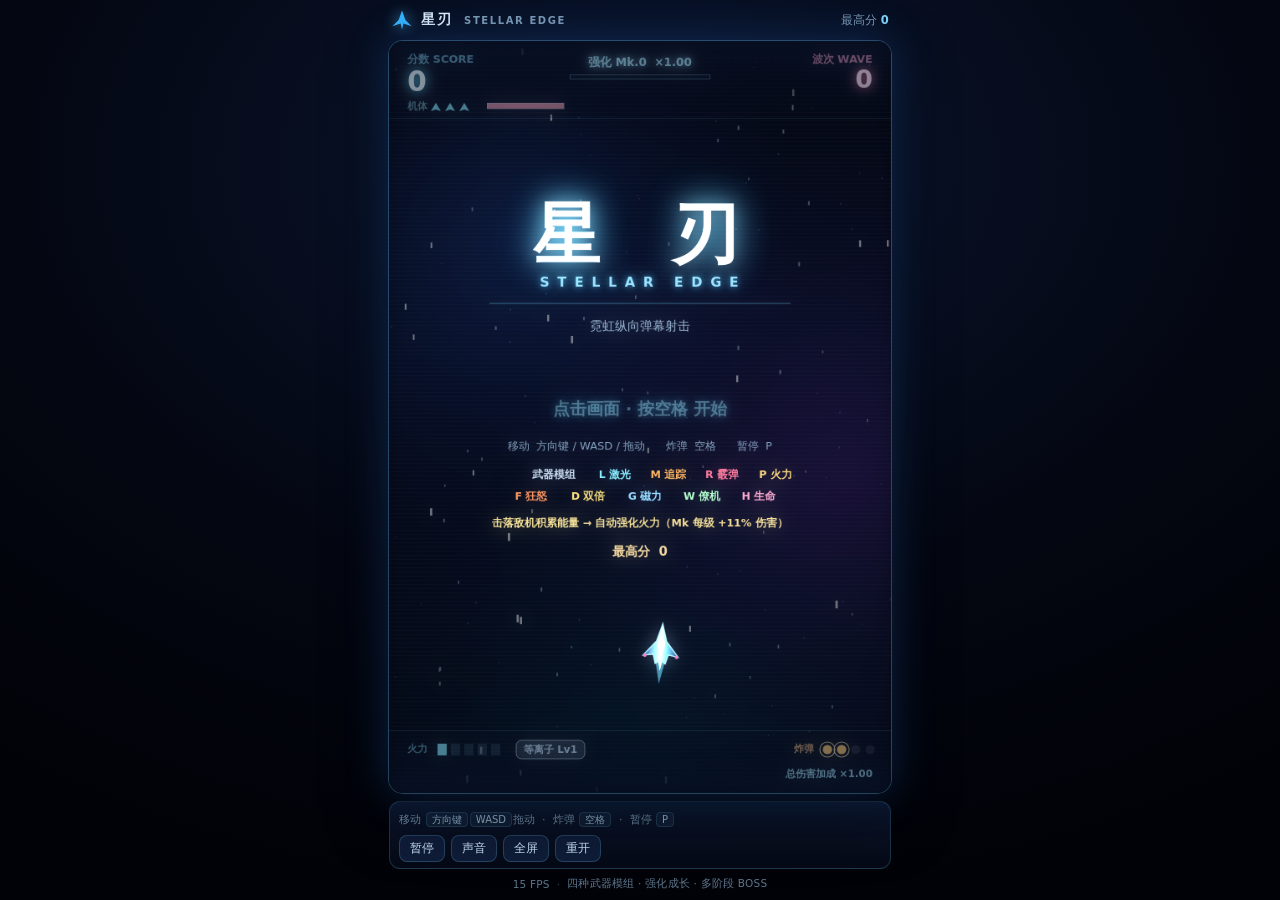
<file: index.html>
<!DOCTYPE html>
<html lang="zh-CN">
<head>
<meta charset="utf-8">
<meta name="viewport" content="width=device-width, initial-scale=1, maximum-scale=1, user-scalable=no, viewport-fit=cover">
<meta name="theme-color" content="#03040c">
<title>星刃 STELLAR EDGE — 霓虹纵向弹幕射击</title>
<meta name="description" content="纯 Canvas 实现的霓虹纵版弹幕射击：四种武器模组、强化成长系统、多阶段 BOSS、粒子与泛光特效。零依赖，打开即玩。">
<meta property="og:title" content="星刃 STELLAR EDGE">
<meta property="og:description" content="霓虹纵向弹幕射击 · 四种武器模组 · 强化成长 · 多阶段 BOSS">
<meta property="og:type" content="website">
<link rel="icon" href="data:image/svg+xml,%3Csvg xmlns='http://www.w3.org/2000/svg' viewBox='0 0 32 32'%3E%3Cpath d='M16 2 L21 16 L30 25 L18 21 L16 30 L14 21 L2 25 L11 16 Z' fill='%2335b6ff'/%3E%3C/svg%3E">
<link rel="icon" type="image/png" sizes="32x32" href="favicon-32.png">
<link rel="apple-touch-icon" href="apple-touch-icon.png">
<link rel="manifest" href="manifest.json">
<meta name="mobile-web-app-capable" content="yes">
<meta name="apple-mobile-web-app-capable" content="yes">
<meta name="apple-mobile-web-app-title" content="星刃">
<meta name="apple-mobile-web-app-status-bar-style" content="black-translucent">
<link rel="stylesheet" href="style.css">
</head>
<body>

<div class="app">

  <header class="topbar">
    <span class="logo" aria-hidden="true">
      <svg width="22" height="22" viewBox="0 0 32 32"><path d="M16 2 L21 16 L30 25 L18 21 L16 30 L14 21 L2 25 L11 16 Z" fill="currentColor"/></svg>
    </span>
    <h1 class="brand">星刃 <span>STELLAR EDGE</span></h1>
    <span class="best">最高分 <b id="bestTop">0</b></span>
  </header>

  <div class="stage">
    <canvas id="stage" width="600" height="900" aria-label="游戏画面"></canvas>
    <canvas id="bloom" width="150" height="225" hidden></canvas>

    <!-- 触屏专用浮动炸弹键：常驻在画布底部 HUD 条上，不侵占可拖动区域 -->
    <button id="btnBomb" class="bomb" type="button" aria-label="释放炸弹">
      <svg class="bomb-ico" viewBox="0 0 24 24" width="20" height="20" aria-hidden="true">
        <circle cx="11" cy="14" r="7" fill="none" stroke="currentColor" stroke-width="2"/>
        <path d="M11 7 V4" fill="none" stroke="currentColor" stroke-width="2" stroke-linecap="round"/>
        <path d="M8.6 3.4 h4.8" fill="none" stroke="currentColor" stroke-width="2" stroke-linecap="round"/>
        <path d="M17.6 5.6 l2.4 -2.4" fill="none" stroke="currentColor" stroke-width="2" stroke-linecap="round"/>
      </svg>
      <span class="bomb-num" id="bombNum">2</span>
    </button>
  </div>

  <div class="rail">
    <div class="rail-left">
      <span class="hint">移动 <kbd>方向键</kbd><kbd>WASD</kbd>拖动 &nbsp;·&nbsp; 炸弹 <kbd>空格</kbd> &nbsp;·&nbsp; 暂停 <kbd>P</kbd></span>
    </div>
    <div class="rail-right">
      <button id="btnPause" class="btn" type="button">暂停</button>
      <button id="btnSound" class="btn" type="button">声音</button>
      <button id="btnFull" class="btn" type="button">全屏</button>
      <button id="btnRestart" class="btn" type="button">重开</button>
    </div>
  </div>

  <p class="foot">
    <span id="fps">-- FPS</span>
    <span class="sep">·</span>
    <span>四种武器模组 · 强化成长 · 多阶段 BOSS</span>
  </p>

</div>

<script src="game.js"></script>
</body>
</html>
</file>
<file: style.css>
:root {
  --bg-0: #010207;
  --bg-1: #05070f;
  --line: rgba(120, 215, 255, 0.18);
  --line-2: rgba(120, 215, 255, 0.34);
  --ink: #dff1ff;
  --ink-dim: #7f9db8;
  --accent: #35b6ff;
  --accent-soft: #a8ecff;
  --font: "Segoe UI", "Microsoft YaHei", "PingFang SC", "Hiragino Sans GB", system-ui, -apple-system, sans-serif;
}

* { box-sizing: border-box; }

html, body {
  margin: 0;
  padding: 0;
  height: 100%;
  /* 拖飞机时禁止下拉刷新 / 橡皮筋滚动打断游戏 */
  overscroll-behavior: none;
  overscroll-behavior-y: none;
}

body {
  background:
    radial-gradient(1100px 760px at 50% 18%, rgba(30, 62, 128, 0.34), rgba(4, 7, 18, 0.97) 58%, var(--bg-0)),
    var(--bg-0);
  color: var(--ink);
  font-family: var(--font);
  -webkit-font-smoothing: antialiased;
  display: flex;
  align-items: center;
  justify-content: center;
  min-height: 100vh;
  min-height: 100dvh;
  padding: 10px;
  overflow: hidden;
  -webkit-tap-highlight-color: transparent;
}

.app {
  display: flex;
  flex-direction: column;
  align-items: center;
  gap: 8px;
  /* 画布尺寸：优先占满剩余高度，窄屏时按宽度收敛，始终保持 2:3 */
  --shmup-h: min(calc(100dvh - 148px), 132vw);
  --shmup-w: calc(var(--shmup-h) * 2 / 3);
  /* 长按不选中文字、不弹出 iOS 长按菜单 */
  -webkit-user-select: none;
  user-select: none;
  -webkit-touch-callout: none;
}

@supports not (height: 100dvh) {
  .app { --shmup-h: min(calc(100vh - 148px), 132vw); }
}

/* ---------- 顶栏 ---------- */

.topbar {
  width: var(--shmup-w);
  display: flex;
  align-items: center;
  gap: 8px;
  padding: 0 2px 2px;
}

.logo {
  color: var(--accent);
  display: flex;
  filter: drop-shadow(0 0 7px rgba(90, 200, 255, 0.75));
}

.brand {
  margin: 0;
  font-size: 14px;
  font-weight: 650;
  letter-spacing: 0.14em;
  white-space: nowrap;
}

.brand span {
  font-size: 10px;
  font-weight: 600;
  letter-spacing: 0.16em;
  color: var(--ink-dim);
  margin-left: 4px;
}

.best {
  margin-left: auto;
  font-size: 11.5px;
  color: var(--ink-dim);
  white-space: nowrap;
}

.best b {
  color: #7fd8ff;
  font-variant-numeric: tabular-nums;
  font-weight: 700;
}

/* ---------- 画面 ---------- */

.stage {
  position: relative;
  line-height: 0;
}

#stage {
  display: block;
  height: var(--shmup-h);
  width: var(--shmup-w);
  border-radius: 14px;
  background: #03040c;
  touch-action: none;
  cursor: crosshair;
  box-shadow:
    0 0 0 1px rgba(120, 215, 255, 0.26),
    0 0 44px rgba(45, 130, 255, 0.26),
    0 22px 60px rgba(0, 0, 0, 0.66);
}

/* ---------- 控制栏 ---------- */

.rail {
  width: var(--shmup-w);
  display: flex;
  align-items: center;
  gap: 8px;
  justify-content: space-between;
  flex-wrap: wrap;
  padding: 6px 9px;
  border-radius: 11px;
  border: 1px solid var(--line);
  background: linear-gradient(180deg, rgba(14, 26, 52, 0.9), rgba(6, 10, 24, 0.9));
}

.rail-left {
  min-width: 0;
  overflow: hidden;
}

.hint {
  font-size: 11px;
  color: var(--ink-dim);
  white-space: nowrap;
}

kbd {
  font-family: inherit;
  font-size: 10px;
  padding: 1px 5px;
  margin: 0 1px;
  border-radius: 4px;
  border: 1px solid var(--line);
  background: rgba(120, 200, 255, 0.08);
  color: #a9cfe8;
}

.rail-right {
  display: flex;
  gap: 6px;
  flex: none;
}

.btn {
  min-width: 46px;
  height: 27px;
  padding: 0 9px;
  border-radius: 8px;
  cursor: pointer;
  font-family: inherit;
  font-size: 11.5px;
  color: #cfe9ff;
  border: 1px solid rgba(120, 215, 255, 0.22);
  background: rgba(20, 36, 70, 0.72);
  touch-action: manipulation;   /* 干掉双击缩放延迟 */
  transition: background 0.15s, border-color 0.15s, transform 0.1s, opacity 0.15s;
}

.btn:hover {
  background: rgba(38, 78, 140, 0.92);
  border-color: rgba(140, 230, 255, 0.5);
}

.btn:active { transform: scale(0.95); }

.btn.is-off { opacity: 0.45; }

.btn:focus-visible {
  outline: 2px solid var(--accent);
  outline-offset: 1px;
}

/* ---------- 页脚 ---------- */

.foot {
  margin: 0;
  font-size: 10.5px;
  color: rgba(127, 157, 184, 0.75);
  letter-spacing: 0.02em;
  display: flex;
  gap: 7px;
  align-items: center;
}

.foot .sep { opacity: 0.5; }

#fps { font-variant-numeric: tabular-nums; }

/* ---------- 触屏浮动炸弹键 ---------- */

.bomb {
  position: absolute;
  /* 随画布高度缩放：矮屏上自动变小，保证顶边不越过机体可达的最高处(画布 y=816) */
  right: calc(var(--shmup-h) * 0.022);
  bottom: calc(var(--shmup-h) * 0.008);
  width: clamp(40px, calc(var(--shmup-h) * 0.075), 62px);
  height: clamp(40px, calc(var(--shmup-h) * 0.075), 62px);
  border-radius: 50%;
  display: none;                      /* 默认隐藏，仅触摸设备显示 */
  flex-direction: column;
  align-items: center;
  justify-content: center;
  gap: 0;
  padding: 0;
  cursor: pointer;
  z-index: 2;
  color: #ffd98a;
  font-family: inherit;
  border: 1px solid rgba(255, 205, 120, 0.55);
  background: radial-gradient(circle at 50% 34%, rgba(96, 66, 12, 0.86), rgba(18, 13, 6, 0.82));
  box-shadow:
    0 0 0 1px rgba(255, 200, 120, 0.14),
    0 0 26px rgba(255, 180, 60, 0.34),
    0 4px 16px rgba(0, 0, 0, 0.5);
  -webkit-backdrop-filter: blur(3px);
  backdrop-filter: blur(3px);
  touch-action: none;
  -webkit-user-select: none;
  user-select: none;
  -webkit-touch-callout: none;
  transition: transform 0.08s ease, opacity 0.15s ease, box-shadow 0.15s ease;
}

.bomb-ico {
  display: block;
  width: clamp(15px, calc(var(--shmup-h) * 0.028), 24px);
  height: clamp(15px, calc(var(--shmup-h) * 0.028), 24px);
  margin-top: 1px;
}

.bomb-num {
  font-size: clamp(11px, calc(var(--shmup-h) * 0.019), 16px);
  font-weight: 700;
  line-height: 1;
  font-variant-numeric: tabular-nums;
  margin-top: 1px;
}

.bomb:active {
  transform: scale(0.88);
  box-shadow:
    0 0 0 2px rgba(255, 225, 160, 0.5),
    0 0 40px rgba(255, 195, 80, 0.7);
}

.bomb.is-empty {
  opacity: 0.34;
  color: #9a9a9a;
  border-color: rgba(150, 150, 150, 0.3);
  background: rgba(18, 18, 22, 0.72);
  box-shadow: none;
}

/* ---------- 触摸设备增强 ---------- */

@media (pointer: coarse) {
  .bomb { display: flex; }

  /* 手指触控目标放大到接近 44px 建议值 */
  .btn {
    min-width: 60px;
    height: 42px;
    font-size: 13.5px;
    border-radius: 10px;
  }
  .rail { padding: 8px 10px; gap: 10px; }
  .rail-right { gap: 8px; }
}

/* ---------- 窄屏 / 矮屏 ---------- */

@media (max-height: 700px) {
  .foot { display: none; }
  .app { --shmup-h: min(calc(100dvh - 118px), 132vw); }
}

@media (max-width: 460px) {
  .hint { display: none; }
  .rail { justify-content: center; }
  .brand span { display: none; }
}
</file>
